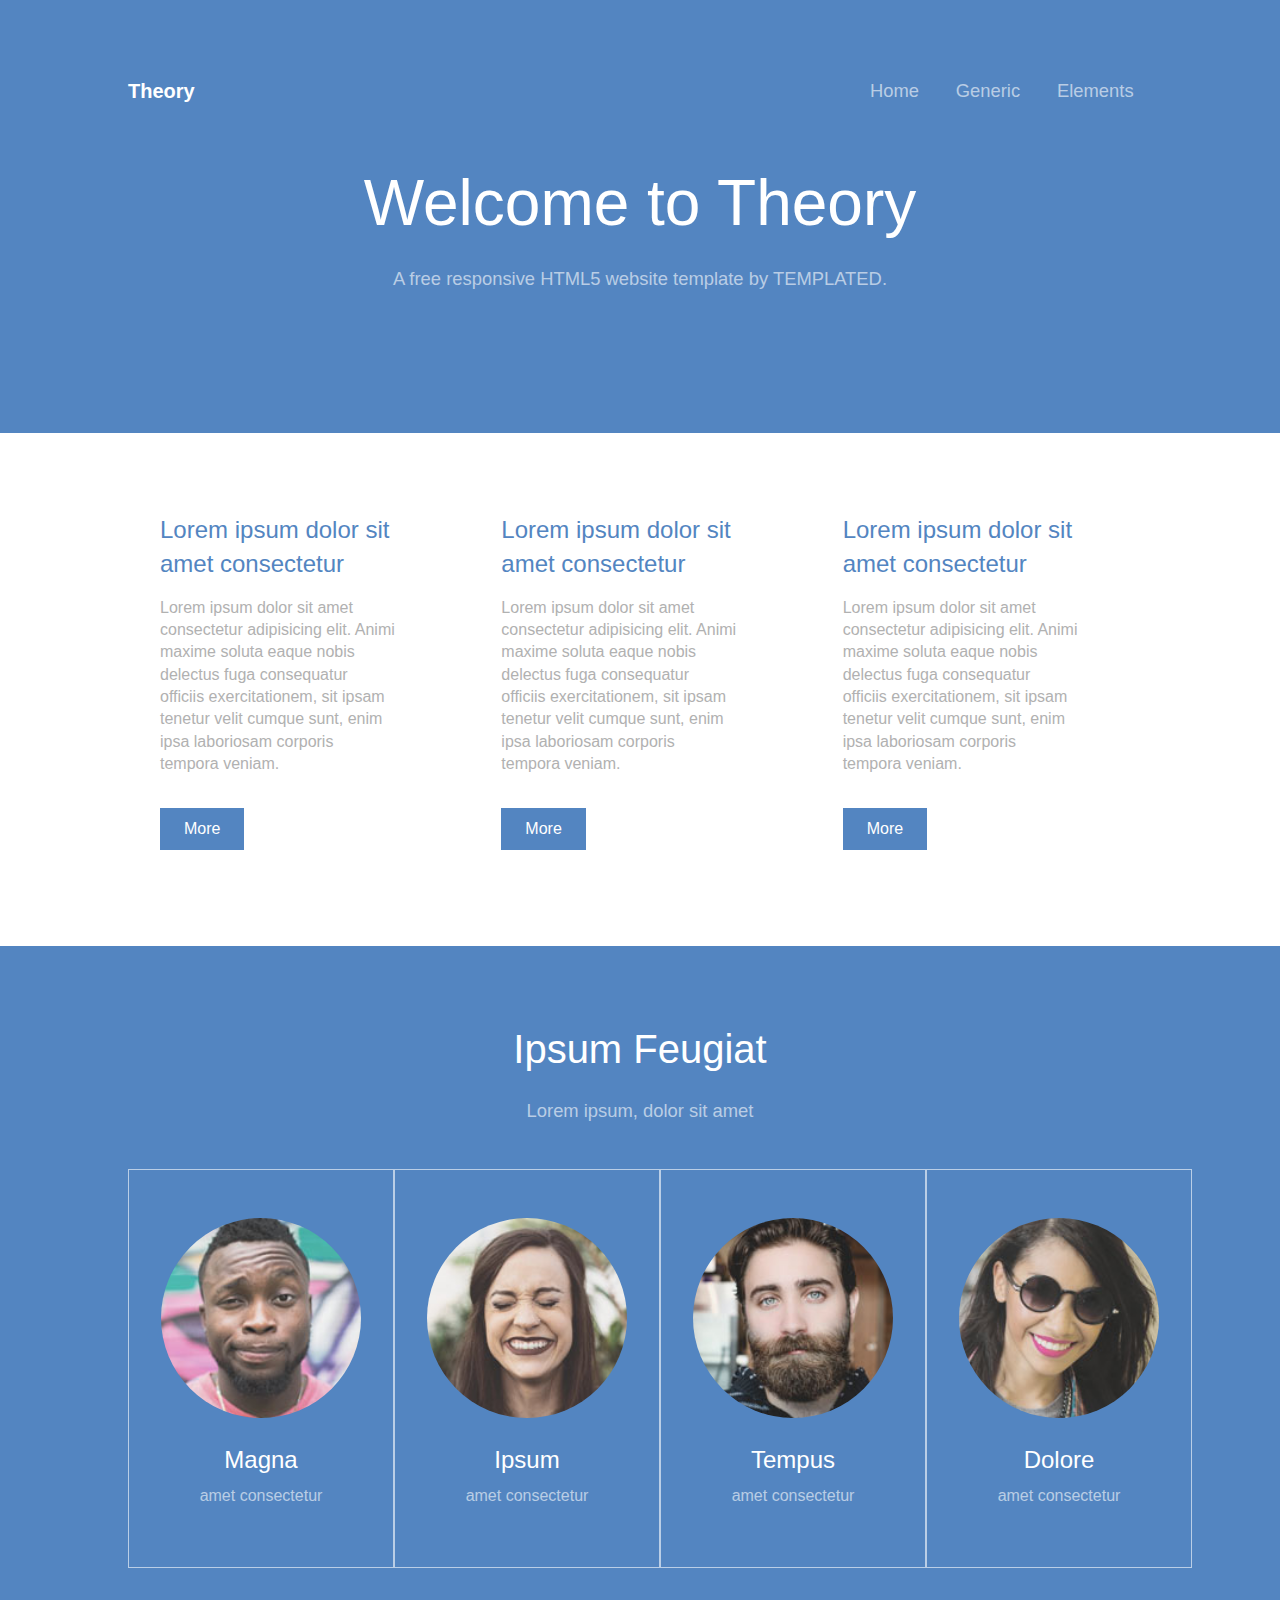
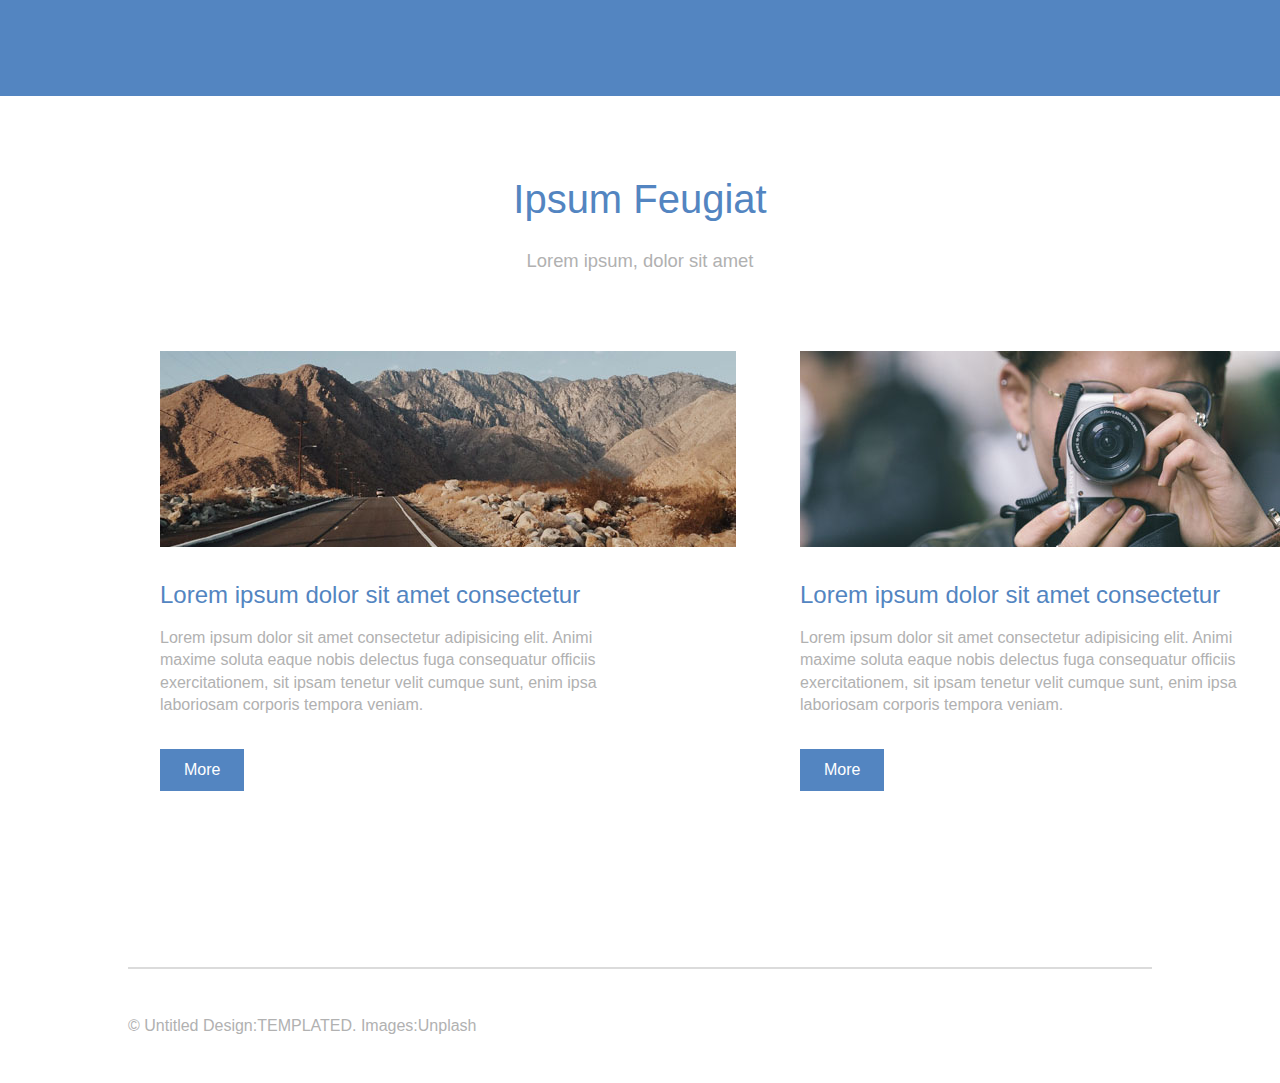
<file: block-BHaabh/index.html>
<!-- 
### Create a page according to the layout shown below

![Positioning Content Exercise 2](https://raw.githubusercontent.com/suraj122/AC-STYLE-images/master/positioning-content/ex-2.png)

- Using CSS resets is necessary.
- Use semantic tags and keep the nesting and indentation proper. -->
<!DOCTYPE html>
<html lang="en">
  <head>
    <meta charset="UTF-8" />
    <meta http-equiv="X-UA-Compatible" content="IE=edge" />
    <meta name="viewport" content="width=device-width, initial-scale=1.0" />
    <link
      rel="stylesheet"
      href="https://cdnjs.cloudflare.com/ajax/libs/font-awesome/6.2.1/css/all.min.css"
      integrity="sha512-MV7K8+y+gLIBoVD59lQIYicR65iaqukzvf/nwasF0nqhPay5w/9lJmVM2hMDcnK1OnMGCdVK+iQrJ7lzPJQd1w=="
      crossorigin="anonymous"
      referrerpolicy="no-referrer"
    />
    <link rel="stylesheet" href="css/normalize.css" />
    <link rel="stylesheet" href="css/reset.css" />
    <link rel="stylesheet" href="css/style.css" />
    <title>Welcome to Theory</title>
  </head>
  <body>
    <header>
      <nav>
        <span class="logo">Theory</span>
        <ul>
          <li>Home</li>
          <li>Generic</li>
          <li>Elements</li>
        </ul>
      </nav>
      <div class="container main-lockup">
        <h1>Welcome to Theory</h1>
        <p class="subline">
          A free responsive HTML5 website template by TEMPLATED.
        </p>
      </div>
    </header>
    <main>
      <section class="columns-section">
        <div class="container">
          <div class="col">
            <h3>Lorem ipsum dolor sit amet consectetur</h3>
            <p>
              Lorem ipsum dolor sit amet consectetur adipisicing elit. Animi
              maxime soluta eaque nobis delectus fuga consequatur officiis
              exercitationem, sit ipsam tenetur velit cumque sunt, enim ipsa
              laboriosam corporis tempora veniam.
            </p>
            <button>More</button>
          </div>
          <div class="col">
            <h3>Lorem ipsum dolor sit amet consectetur</h3>
            <p>
              Lorem ipsum dolor sit amet consectetur adipisicing elit. Animi
              maxime soluta eaque nobis delectus fuga consequatur officiis
              exercitationem, sit ipsam tenetur velit cumque sunt, enim ipsa
              laboriosam corporis tempora veniam.
            </p>
            <button>More</button>
          </div>
          <div class="col">
            <h3>Lorem ipsum dolor sit amet consectetur</h3>
            <p>
              Lorem ipsum dolor sit amet consectetur adipisicing elit. Animi
              maxime soluta eaque nobis delectus fuga consequatur officiis
              exercitationem, sit ipsam tenetur velit cumque sunt, enim ipsa
              laboriosam corporis tempora veniam.
            </p>
            <button>More</button>
          </div>
        </div>
      </section>
      <section class="team-members">
        <h2>Ipsum Feugiat</h2>
        <p class="subline">Lorem ipsum, dolor sit amet</p>
        <div class="container">
          <div class="member-card">
            <figure>
              <img
                src="assets/pic03.jpg"
                alt="our team member magna"
                width="200"
                height="200"
              />
            </figure>
            <h3>Magna</h3>
            <p>amet consectetur</p>
          </div>
          <div class="member-card">
            <figure>
              <img
                src="assets/pic04.jpg"
                alt="our team member ipsum"
                width="200"
                height="200"
              />
            </figure>
            <h3>Ipsum</h3>
            <p>amet consectetur</p>
          </div>
          <div class="member-card">
            <figure>
              <img
                src="assets/pic05.jpg"
                alt="our team member tempus"
                width="200"
                height="200"
              />
            </figure>
            <h3>Tempus</h3>
            <p>amet consectetur</p>
          </div>
          <div class="member-card">
            <figure>
              <img
                src="assets/pic06.jpg"
                alt="our team member dolore"
                width="200"
                height="200"
              />
            </figure>
            <h3>Dolore</h3>
            <p>amet consectetur</p>
          </div>
        </div>
      </section>
      <section class="article-section">
        <h2>Ipsum Feugiat</h2>
        <p class="subline">Lorem ipsum, dolor sit amet</p>

        <div class="container">
          <div class="col">
            <figure>
              <img src="assets/pic01.jpg" alt="road and mountains" />
            </figure>
            <h3>Lorem ipsum dolor sit amet consectetur</h3>
            <p>
              Lorem ipsum dolor sit amet consectetur adipisicing elit. Animi
              maxime soluta eaque nobis delectus fuga consequatur officiis
              exercitationem, sit ipsam tenetur velit cumque sunt, enim ipsa
              laboriosam corporis tempora veniam.
            </p>
            <button>More</button>
          </div>
          <div class="col">
            <figure>
              <img src="assets/pic02.jpg" alt="lady with a camera" />
            </figure>
            <h3>Lorem ipsum dolor sit amet consectetur</h3>
            <p>
              Lorem ipsum dolor sit amet consectetur adipisicing elit. Animi
              maxime soluta eaque nobis delectus fuga consequatur officiis
              exercitationem, sit ipsam tenetur velit cumque sunt, enim ipsa
              laboriosam corporis tempora veniam.
            </p>
            <button>More</button>
          </div>
        </div>
      </section>
    </main>
    <footer>
      <div class="container">
        <p>&copy; Untitled Design:TEMPLATED. Images:Unplash</p>
        <ul>
          <li><i class="fa-brands fa-facebook-f"></i></li>
          <li><i class="fa-brands fa-twitter"></i></li>
          <li><i class="fa-brands fa-linkedin-in"></i></li>
          <li><i class="fa-brands fa-pinterest-p"></i></li>
          <li><i class="fa-brands fa-vimeo-v"></i></li>
        </ul>
      </div>
    </footer>
  </body>
</html>
</file>
<file: block-BHaabh/css/style.css>
body {
  font-family: sans-serif;
}

header,
.team-members {
  background-color: #5385c1;
  color: #fff;
  padding: 4em 0 6em 0;
}

nav {
  padding: 1em 0;
  display: flex;
  justify-content: space-between;
  width: 80%;
  margin: 0 auto;
}

nav ul {
  display: flex;
}

nav .logo {
  font-size: 1.25rem;
  font-weight: 700;
}

nav ul li {
  margin: 0 1em;
  font-size: 1.15rem;
  color: rgba(255, 255, 255, 0.6);
}

.container {
  width: 80%;
  margin: 3em auto;
}

header h1 {
  font-size: 4rem;
  text-align: center;
}

.subline {
  font-size: 1.15rem;
  color: rgba(255, 255, 255, 0.6);
  text-align: center;
  margin: 1.5em 0;
}

.columns-section .container,
.article-section .container {
  display: flex;
}

.col {
  padding: 2em;
  line-height: 1.4;
}

.col figure {
  margin-bottom: 1.5em;
}

.col h3 {
  font-size: 1.5rem;
  color: #5385c1;
}

.col p {
  color: #b1b1b1;
  margin: 1em 0;
  width: 85%;
}

.col button {
  background-color: #5385c1;
  color: #fff;
  padding: 0.75em 1.5rem;
  margin: 1em 0;
}

.team-members,
.article-section {
  padding: 5em 0;
}

.team-members h2,
.article-section h2 {
  font-size: 2.5em;
  text-align: center;
}

.team-members .container {
  display: flex;
  justify-content: space-between;
}

.member-card {
  border: 1px solid rgba(255, 255, 255, 0.6);
  padding: 3em 2em;
}

.member-card h3 {
  font-size: 1.5rem;
  text-align: center;
  margin-top: 1em;
}

.member-card p {
  text-align: center;
  margin: 0.85em 0;
  color: rgba(255, 255, 255, 0.6);
}

.member-card img {
  border-radius: 50%;
}

.article-section h2 {
  color: #5385c1;
}

.article-section p {
  color: #b1b1b1;
}

footer .container {
  margin: 0 auto;
  padding: 3em 0;
  border-top: 2px solid #dbdbdb;
  display: flex;
  justify-content: space-between;
}

footer p {
  color: #b1b1b1;
}

footer ul {
  display: flex;
  color: #5385c1;
}

footer li {
  margin-left: 1em;
}
</file>
